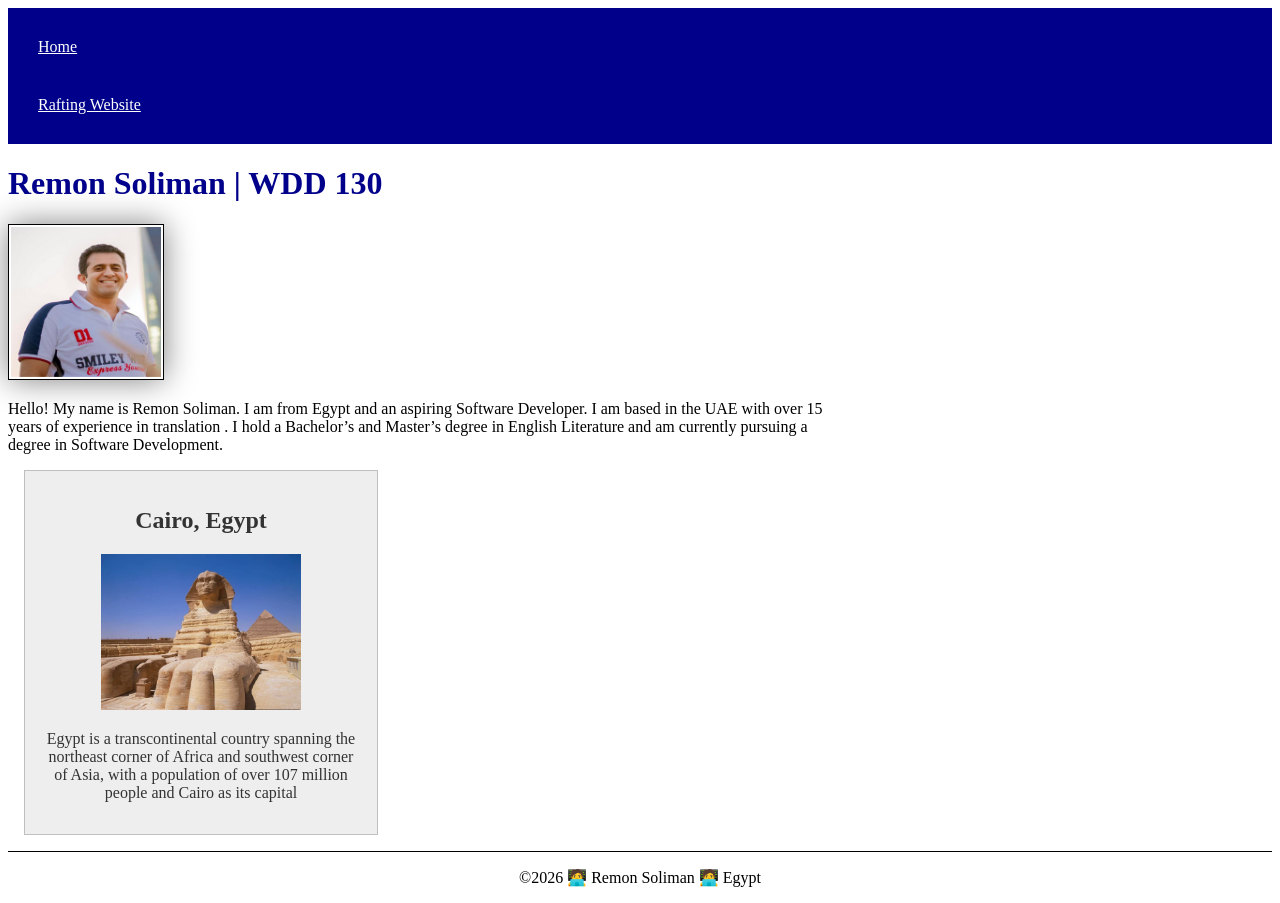
<file: index.html>
<!DOCTYPE html>
<html lang="en">

<head>
    <meta charset="UTF-8">
    <meta name="viewport" content="width=device-width, initial-scale=1.0">
    <meta name="description"
        content="Explore WDD 130 Web Fundamentals project files, HTML and CSS practice exercises, and web development course progress.">
    <meta name="author" content="Remon Soliman">
    <title>Remon Soliman | WDD 130</title>
    <link rel="stylesheet" href="styles/styles.css">
</head>

<body>
    <header>
        <nav>
            <a href="#">Home</a>
            <a href="wwr/">Rafting Website</a>
        </nav>
    </header>
    <main>
        <h1>Remon Soliman | WDD 130</h1>
        <img src="images/profile.jpg" alt="Remon Soliman" width="200">
        <p>Hello! My name is Remon Soliman. I am from Egypt and an aspiring Software Developer. I am
            based in the UAE with over 15 years of
            experience in translation . I hold a Bachelor’s and Master’s degree in
            English Literature and am currently pursuing a degree in Software Development.</p>
    </main>
    <aside>
        <h2>Cairo, Egypt</h2>
        <img src="images/great-sphinx-pyramid.webp" alt="Prymaids and Sphinx">
        <p>Egypt is a transcontinental country spanning the northeast corner of Africa and southwest corner of Asia,
            with a population of over 107 million people and Cairo as its capital</p>
    </aside>
    <footer>
        <p>&copy;2026 🧑‍💻 Remon Soliman 🧑‍💻 Egypt</p>
    </footer>
</body>

</html>
</file>
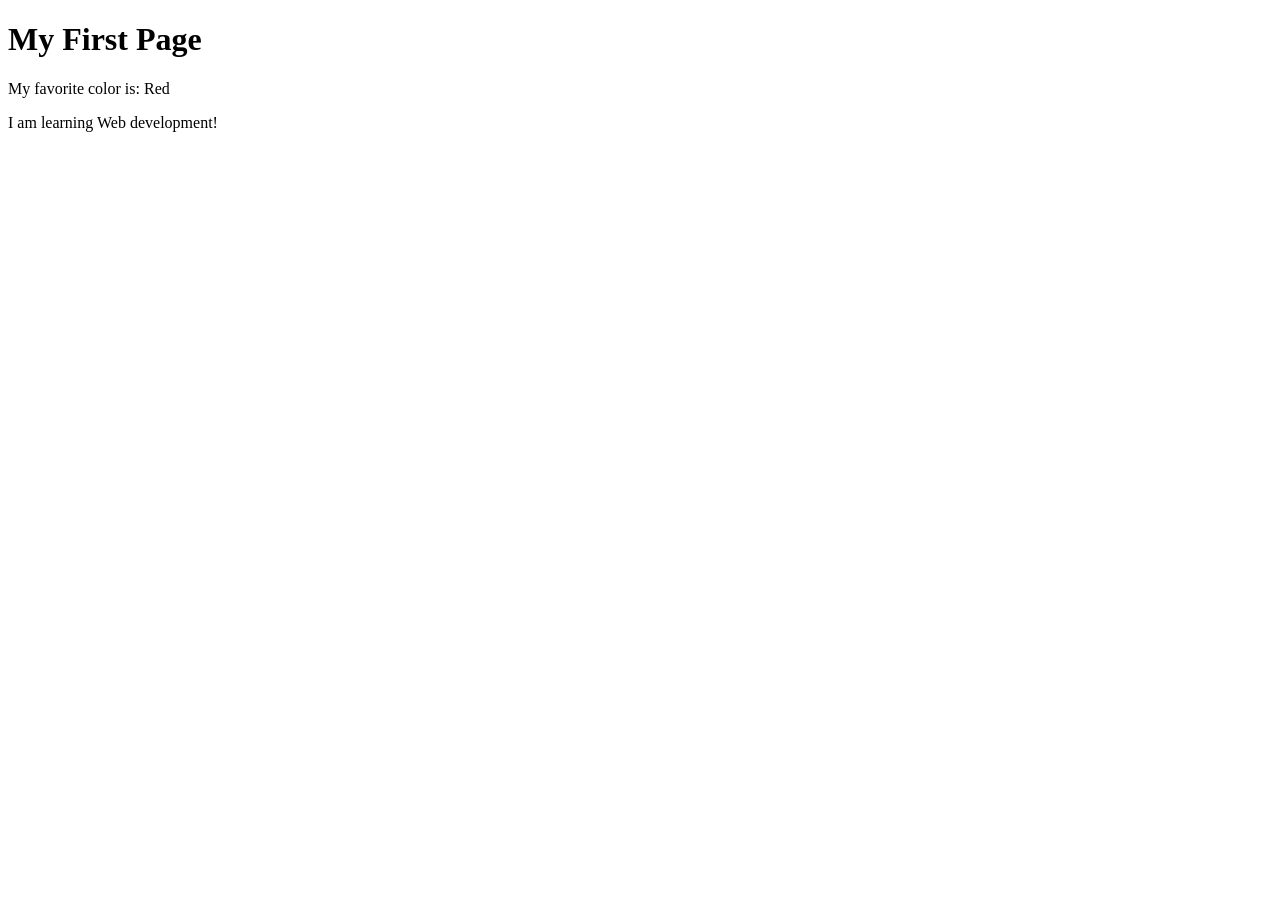
<file: week01/first-page.html>
<!DOCTYPE html>
<html lang="en">

<head>
    <meta charset="UTF-8">
    <meta name="viewport" content="width=device-width, initial-scale=1.0">
    <title>My First Page</title>
</head>

<body>
    <h1>My First Page</h1>
    <p>My favorite color is: Red</p>
    <p>I am learning Web development!</p>
</body>

</html>
</file>
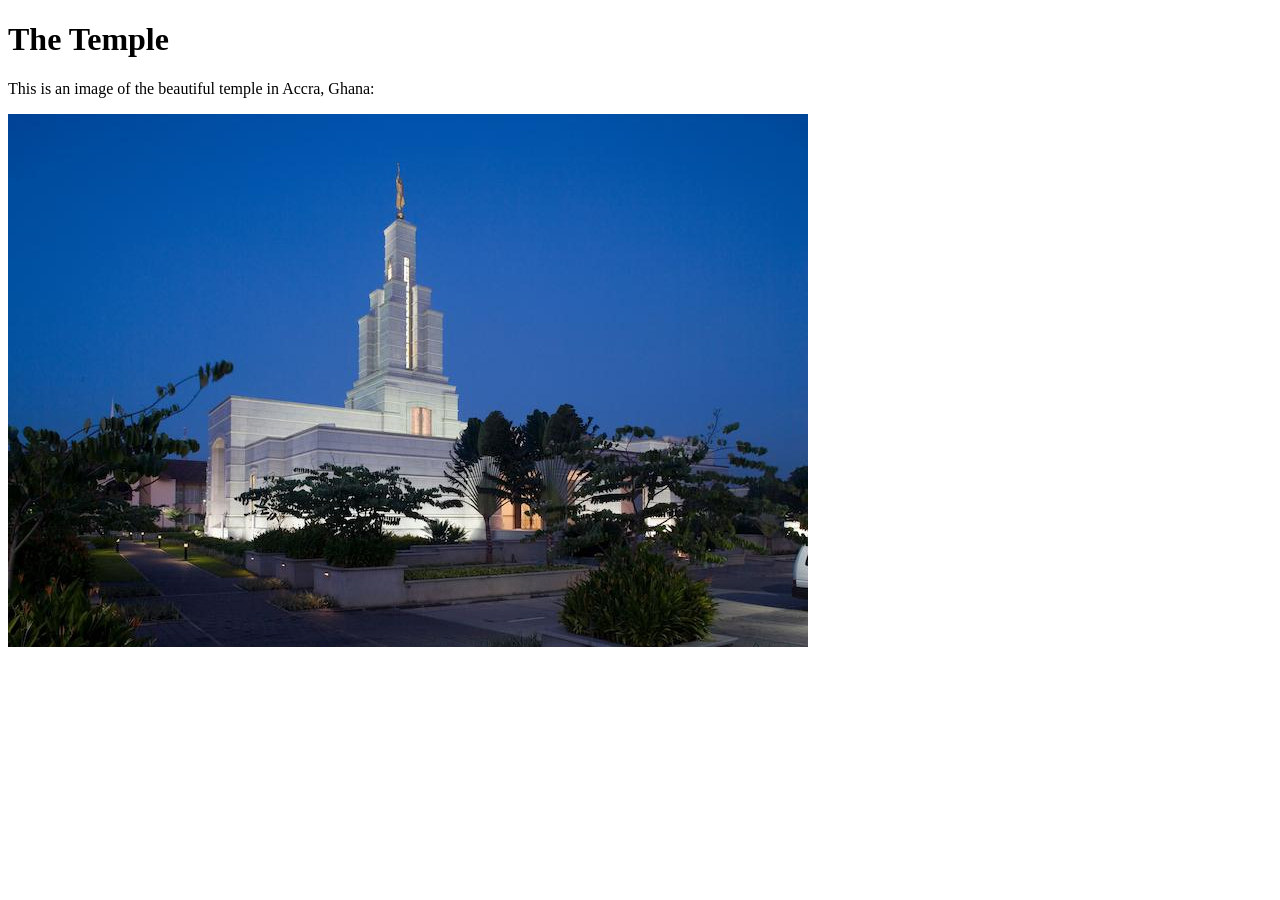
<file: week01/images-solution.html>
<!DOCTYPE html>
<html lang="en">
<head>
    <meta charset="UTF-8">
    <meta name="viewport" content="width=device-width, initial-scale=1.0">
    <title>Temple Image</title>
</head>
<body>
    <h1>The Temple</h1>
    <p>This is an image of the beautiful temple in Accra, Ghana:</p>
    <img src="images/temple-small.jpg" alt="The Accra Ghana Temple">
    
</body>
</html>
</file>
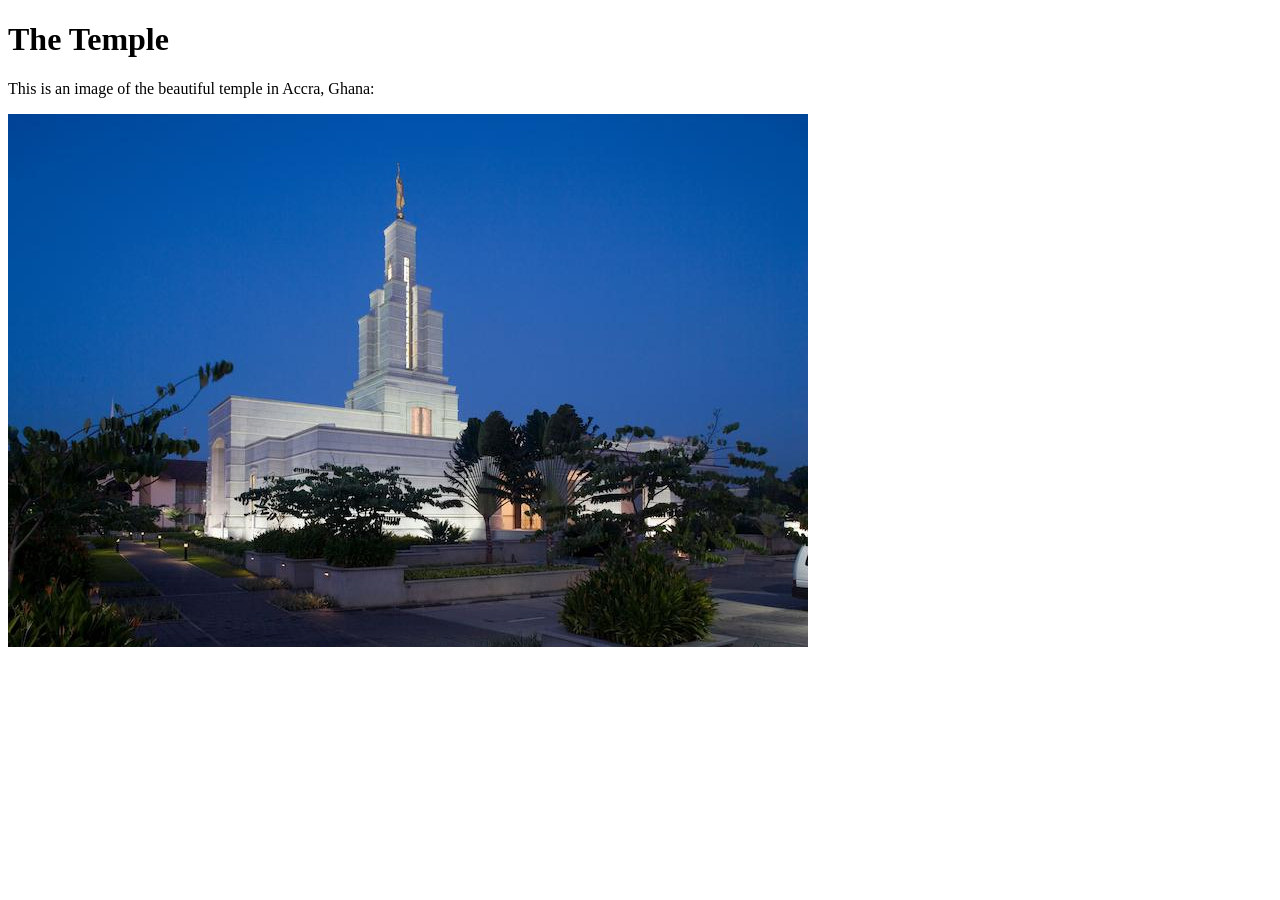
<file: week01/images.html>
<!DOCTYPE html>
<html lang="en">

<head>
    <meta charset="UTF-8">
    <meta name="viewport" content="width=device-width, initial-scale=1.0">
    <title>Temple Image</title>
</head>

<body>
    <h1>The Temple</h1>
    <p>This is an image of the beautiful temple in Accra, Ghana:</p>
    <img src="images/temple-small.jpg" alt="The Accra Ghana Temple">

</body>

</html>
</file>
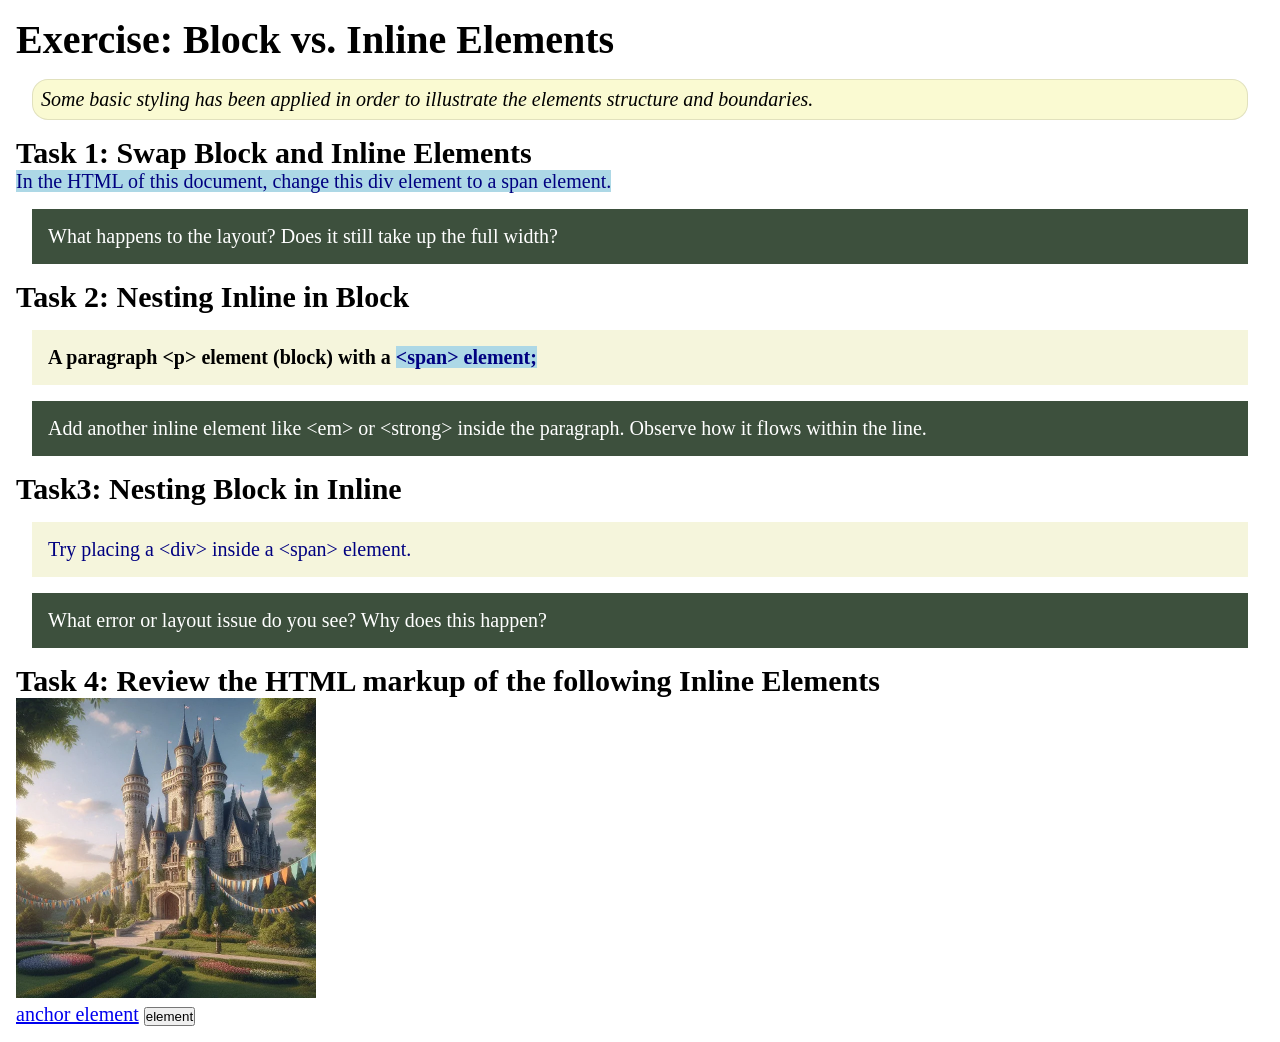
<file: week02/block-vs-inline.html>
<!DOCTYPE html>
<html lang="en">

<head>
    <meta charset="UTF-8">
    <meta name="viewport" content="width=device-width, initial-scale=1.0">
    <title>Exercise: Block vs. Inline Elements</title>
    <link rel="stylesheet" href="styles/block-vs-inline.css">
</head>

<body>
    <main>
        <h1>Exercise: Block vs. Inline Elements</h1>
        <p class="note">Some basic styling has been applied in order to illustrate the elements structure and
            boundaries.</p>

        <h2>Task 1: Swap Block and Inline Elements</h2>
        <span>In the HTML of this document, change this div element to a span element.</span>

        <p class="question">What happens to the layout? Does it still take up the full width?</p>

        <h2>Task 2: Nesting Inline in Block</h2>
        <p><strong>A paragraph &lt;p&gt; element (block) with a <span>&lt;span&gt; element;</strong></span></p>
        <p class="question">Add another inline element like &lt;em&gt; or &lt;strong&gt; inside the paragraph. Observe
            how it flows within the line.</p>

        <h2>Task3: Nesting Block in Inline</h2>
        <span>
            <div>Try placing a &lt;div&gt; inside a &lt;span&gt; element.</div>
        </span>
        <p class="question">What error or layout issue do you see? Why does this happen?</p>


        <h2>Task 4: Review the HTML markup of the following Inline Elements</h2>
        <img src="images/castle.webp" alt="placeholder image (images are inline)" width="300" height="300">
        <a href="https://churchofjesuschrist.org"><br>anchor element</a>
        <button type="button" &lt;button&gt;>element</button>
    </main>
</body>

</html>
</file>
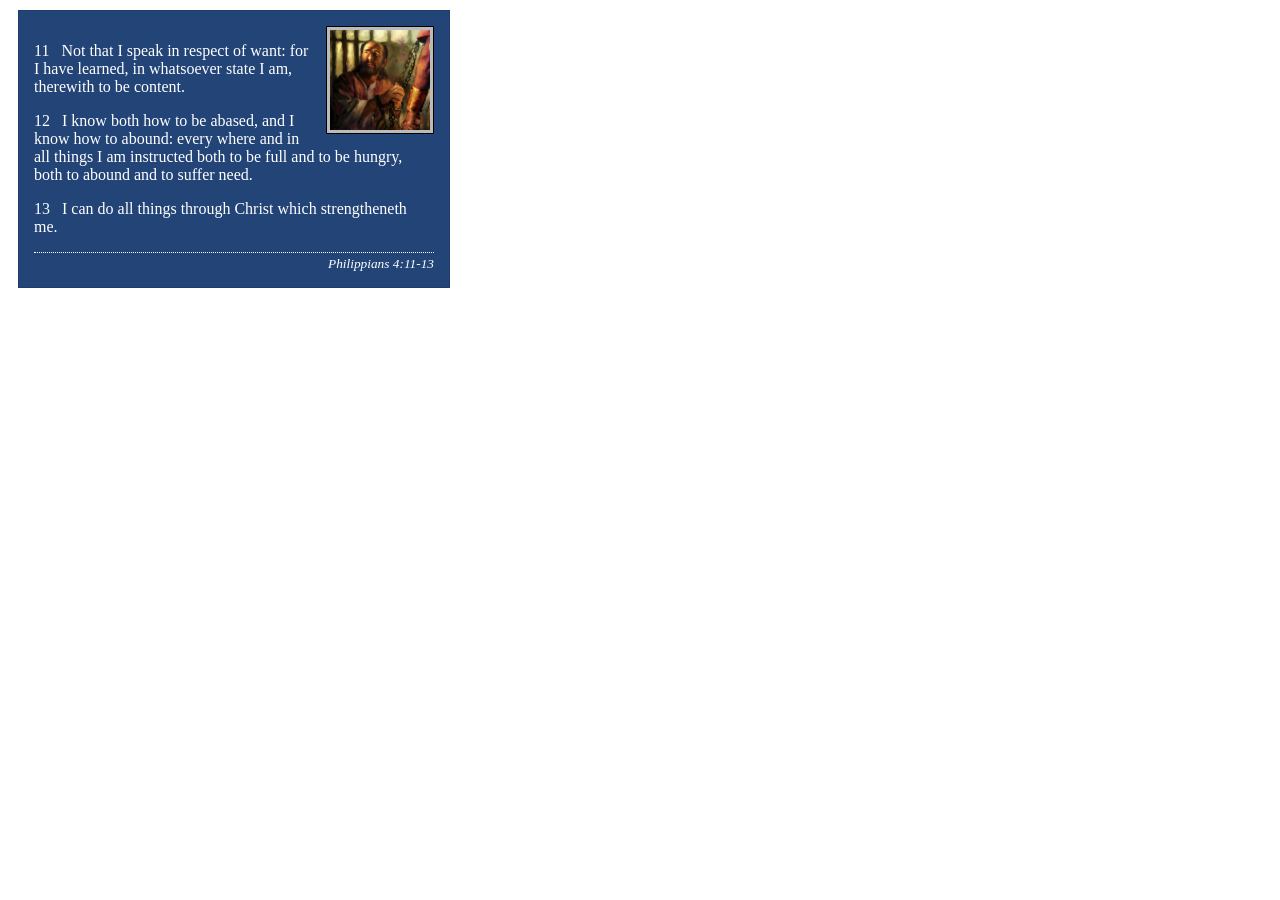
<file: week02/box-model-solution.html>
<!DOCTYPE html>
<html lang="en">
<head>
    <meta charset="UTF-8">
    <meta name="viewport" content="width=device-width, initial-scale=1.0">
    <title>Box Model Activity</title>
    <link rel="stylesheet" href="styles/box-model-solution.css">
</head>
<body>
    <main>
        <div class="callout">
            <img src="images/apostle-paul-imprisoned.webp" alt="Paul the Apostle - Imprisoned in Rome" width="200" height="200">
            <blockquote>
                <p>11 &nbsp; Not that I speak in respect of want: for I have learned, in whatsoever state I am, therewith to be content.</p>
                <p>12 &nbsp; I know both how to be abased, and I know how to abound: every where and in all things I am instructed both to be full and to be hungry, both to abound and to suffer need.</p>
                <p>13 &nbsp; I can do all things through Christ which strengtheneth me.</p>
            </blockquote>
            <cite>Philippians 4:11-13</cite>
        </div>
    </main>
</body>
</html>
</file>
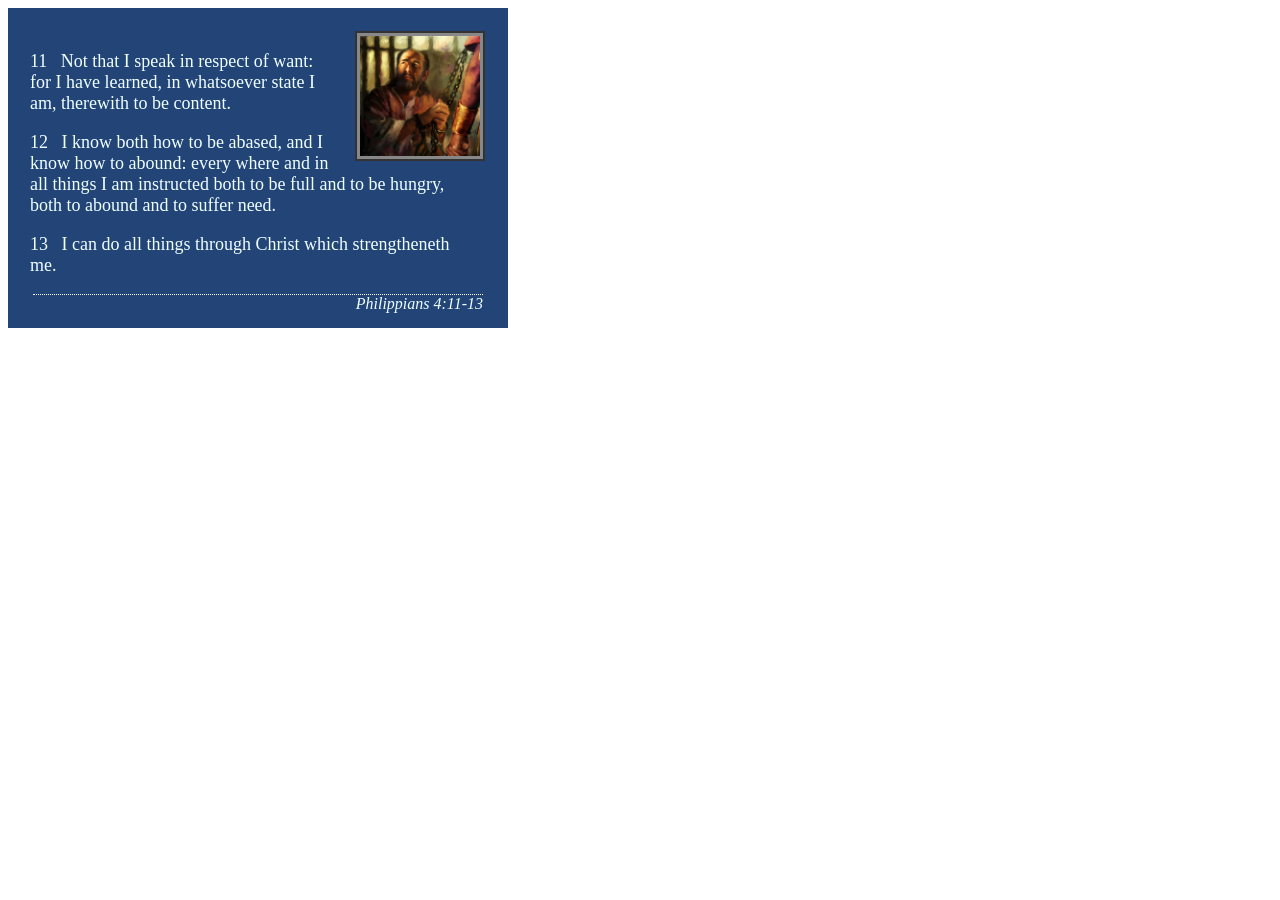
<file: week02/box-model.html>
<!DOCTYPE html>
<html lang="en">

<head>
    <meta charset="UTF-8">
    <meta name="viewport" content="width=device-width, initial-scale=1.0">
    <title>Box Model Activity</title>
    <link rel="stylesheet" href="styles/box-model.css">
</head>

<body>
    <main>
        <div class="callout">
            <img src="images/apostle-paul-imprisoned.webp" alt="Paul the Apostle - Imprisoned in Rome" width="200"
                height="200">
            <blockquote>
                <p>11 &nbsp; Not that I speak in respect of want: for I have learned, in whatsoever state I am,
                    therewith to be content.</p>
                <p>12 &nbsp; I know both how to be abased, and I know how to abound: every where and in all things I am
                    instructed both to be full and to be hungry, both to abound and to suffer need.</p>
                <p>13 &nbsp; I can do all things through Christ which strengtheneth me.</p>
            </blockquote>
            <cite>Philippians 4:11-13</cite>
        </div>
    </main>
</body>

</html>
</file>
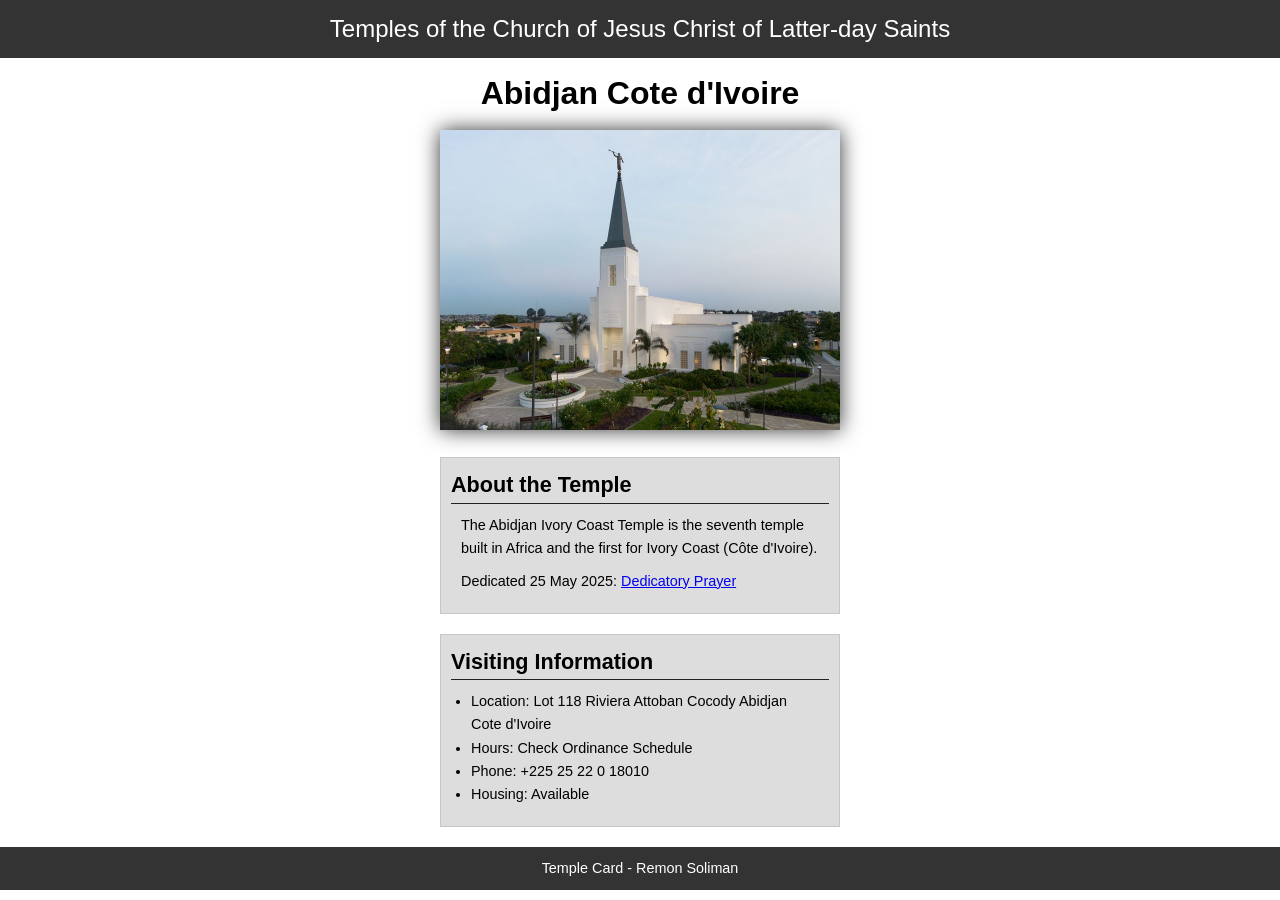
<file: week02/temple.html>
<!DOCTYPE html>
<html lang="en">

<head>
    <meta charset="UTF-8">
    <meta name="viewport" content="width=device-width, initial-scale=1.0">
    <title>Temple Card - Abidjan Cote d'Ivoire</title>
    <link rel="stylesheet" href="styles/temple.css">
</head>

<body>
    <header>
        <p>Temples of the Church of Jesus Christ of Latter-day Saints</p>
    </header>
    <main>
        <h1>Abidjan Cote d'Ivoire</h1>
        <picture>
            <img src="images/abidjan-ivory-coast.jpeg" alt="Abidjan Cote d'Ivoire Temple">
        </picture>
        <section>
            <h2>About the Temple</h2>
            <p>The Abidjan Ivory Coast Temple is the seventh temple built in Africa and the first for Ivory Coast (Côte
                d'Ivoire).</p>
            <p>Dedicated 25 May 2025: <a
                    href="https://www.churchofjesuschrist.org/temples/dedicatory-prayer/abidjan-ivory-coast-temple/2025-05-25?lang=eng"
                    target="_blank" rel="noopener noreferrer">Dedicatory Prayer</a></p>
        </section>
        <section>
            <h2>Visiting Information</h2>
            <ul>
                <li>Location: Lot 118 Riviera Attoban Cocody Abidjan Cote d'Ivoire</li>
                <li>Hours: Check Ordinance Schedule</li>
                <li>Phone: +225 25 22 0 18010</li>
                <li>Housing: Available</li>
            </ul>
        </section>
    </main>
    <footer>
        <p>Temple Card - Remon Soliman</p>
    </footer>
</body>

</html>
</file>
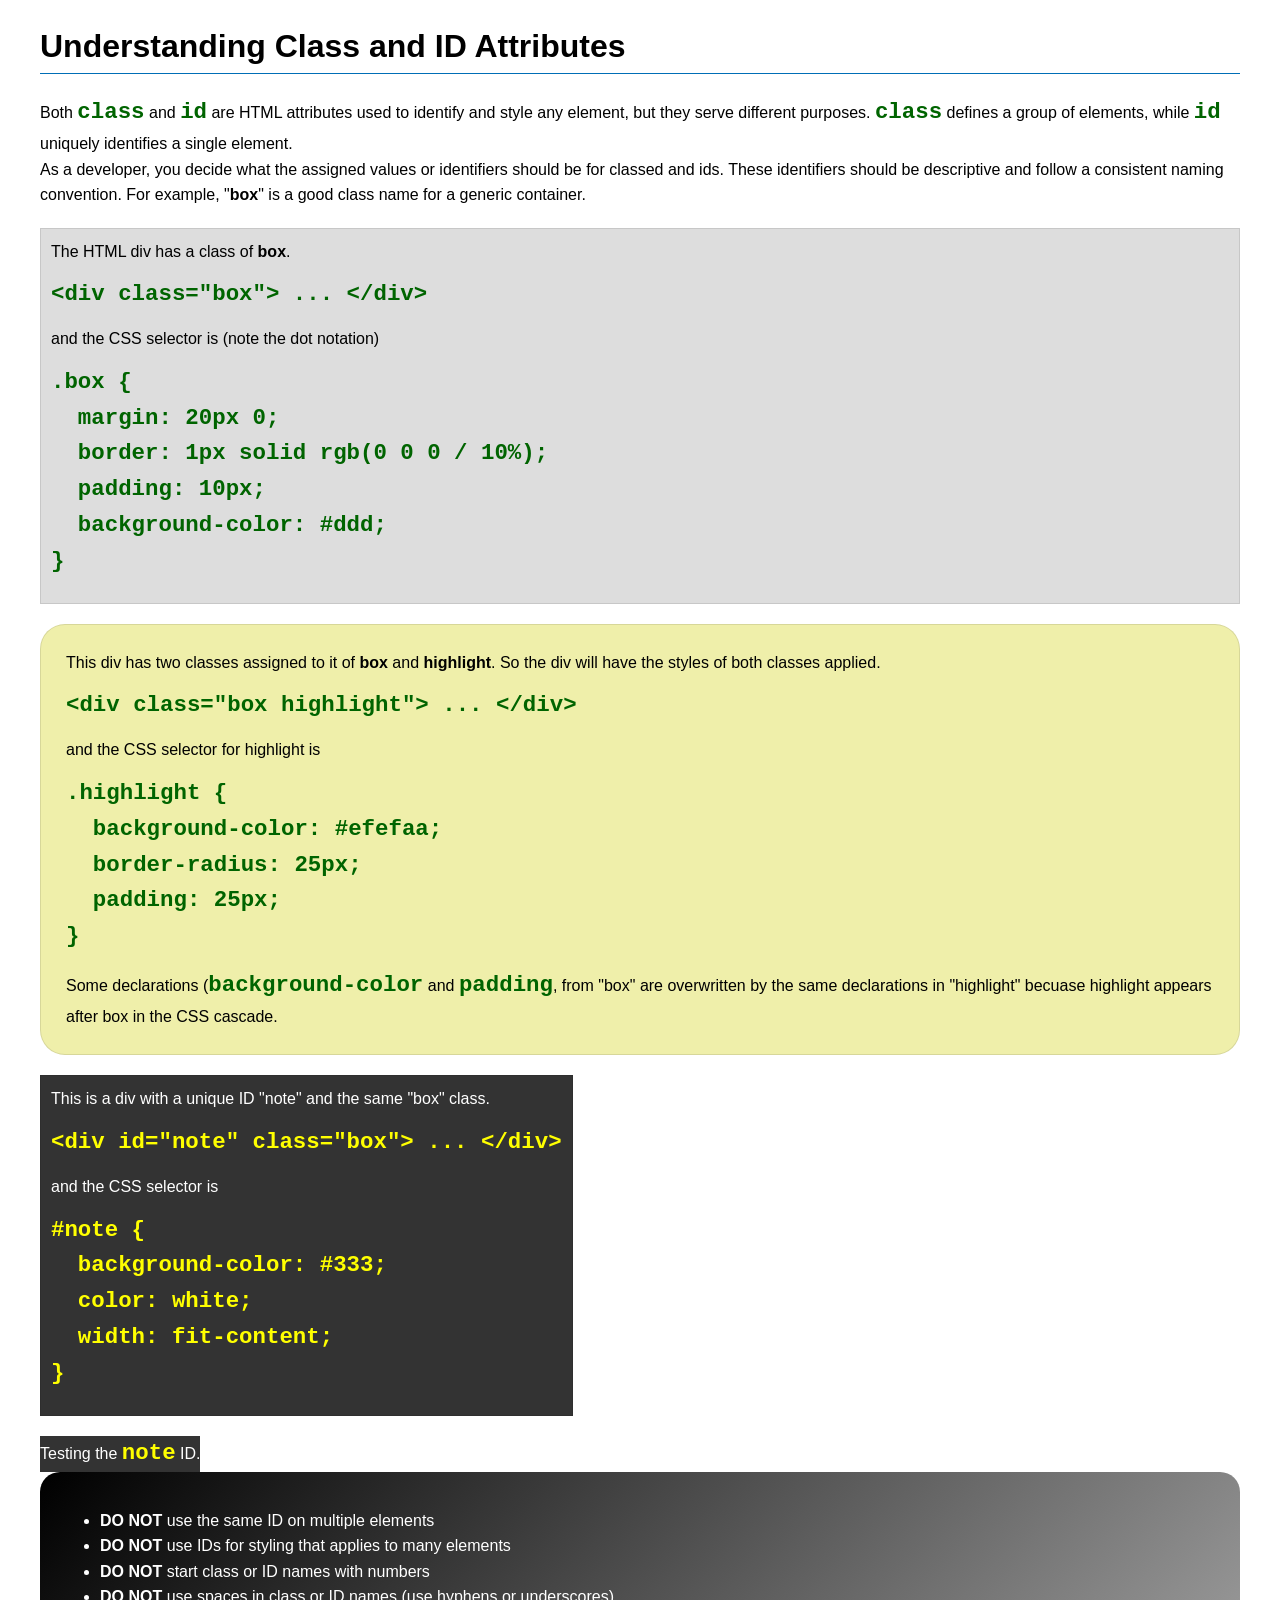
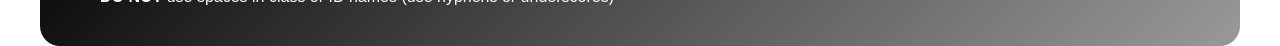
<file: week03/class-and-id.html>
<!DOCTYPE html>
<html lang="en">

<head>
    <meta charset="UTF-8">
    <meta name="viewport" content="width=device-width, initial-scale=1.0">
    <title>Class vs ID Attributes</title>
    <link rel="stylesheet" href="styles/class-and-id.css">
</head>

<body>
    <h1>Understanding Class and ID Attributes</h1>
    <p>Both <code>class</code> and <code>id</code> are HTML attributes used to identify and style any element, but they
        serve different purposes. <code>class</code> defines a group of elements, while <code>id</code> uniquely
        identifies a single element.</p>
    <p>As a developer, you decide what the assigned values or identifiers should be for classed and ids. These
        identifiers should be
        descriptive and follow a consistent naming convention. For example, "<strong>box</strong>" is a good class name
        for a generic container.</p>
    <div class="box">
        <p>The HTML div has a class of <strong>box</strong>.</p>
        <pre><code class="html">&lt;div class="box"&gt; ... &lt;/div&gt;</code></pre>
        and the CSS selector is (note the dot notation)
        <pre><code class="css">.box {
  margin: 20px 0;
  border: 1px solid rgb(0 0 0 / 10%);
  padding: 10px;
  background-color: #ddd; 
}</code></pre>
    </div>

    <div class="box highlight">
        <p>This div has two classes assigned to it of <strong>box</strong> and <strong>highlight</strong>. So the div
            will have the styles of both classes applied.</p>
        <pre><code class="html">&lt;div class="box highlight"&gt; ... &lt;/div&gt;</code></pre>
        and the CSS selector for highlight is
        <pre><code class="css">.highlight {
  background-color: #efefaa;
  border-radius: 25px;
  padding: 25px;
}</code></pre>
<p>Some declarations (<code>background-color</code> and <code>padding</code>, from "box" are overwritten by the same declarations in "highlight" becuase highlight appears after box in the CSS cascade.</p>
    </div>

    <div id="note" class="box">
        <p>This is a div with a unique ID "note" and the same "box" class.</p>
        <pre><code class="html">&lt;div id="note" class="box"&gt; ... &lt;/div&gt;</code></pre>
        and the CSS selector is
        <pre><code class="css">#note {
  background-color: #333;
  color: white;
  width: fit-content;
}</code></pre>
    </div>

    <div id="note">
        <p>Testing the <code>note</code> ID.</p>
    </div>

    <section id="best-practice">
        <ul>
            <li><strong>DO NOT</strong> use the same ID on multiple elements</li>
            <li><strong>DO NOT</strong> use IDs for styling that applies to many elements</li>
            <li><strong>DO NOT</strong> start class or ID names with numbers</li>
            <li><strong>DO NOT</strong> use spaces in class or ID names (use hyphens or underscores)</li>
        </ul>
    </section>




</body>

</html>
</file>
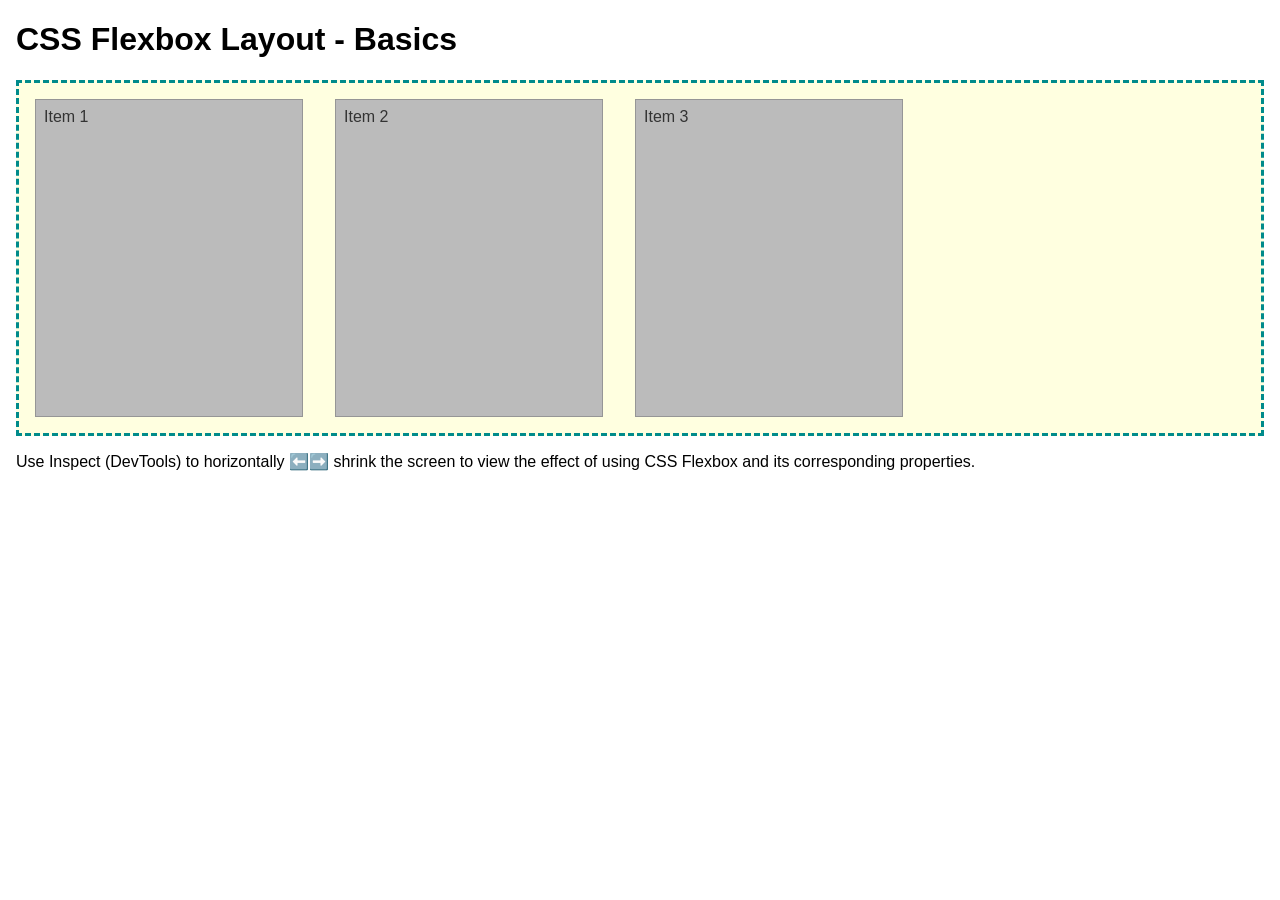
<file: week04/flexbox-layout.html>
<!DOCTYPE html>
<html lang="en">
<head>
    <meta charset="UTF-8">
    <meta name="viewport" content="width=device-width, initial-scale=1.0">
    <title>CSS Flexbox Layout - Basics</title>
    <link rel="stylesheet" href="styles/flexbox.css">
</head>
<body>
    <main>
        <h1>CSS Flexbox Layout - Basics</h1>
        <div class="flex-container">
            <div class="flex-item item1">Item 1</div>
            <div class="flex-item item2">Item 2</div>
            <div class="flex-item item3">Item 3</div>
        </div>
        <p>Use Inspect (DevTools) to horizontally ⬅️➡️ shrink the screen to view the effect of using CSS Flexbox and its corresponding properties.</p>
    </main>
</body>
</html>
</file>
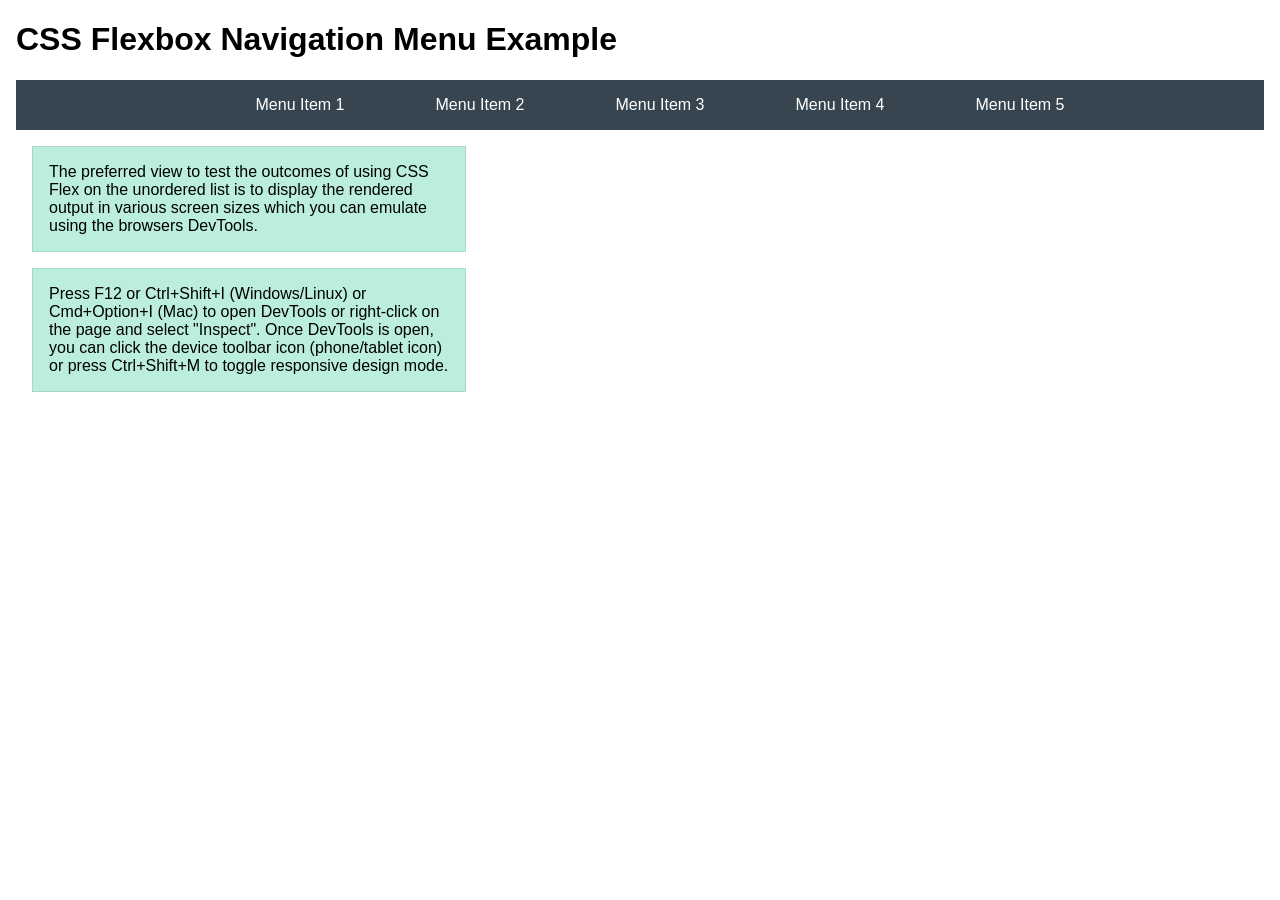
<file: week04/flexbox-menu.html>
<!DOCTYPE html>
<html lang="en">
<head>
    <meta charset="UTF-8">
    <meta name="viewport" content="width=device-width, initial-scale=1.0">
    <title>CSS Flexbox - Navigation Menu</title>
    <link rel="stylesheet" href="styles/flexbox-menu.css">
</head>
<body>
    <main>
        <h1>CSS Flexbox Navigation Menu Example</h1>
        <nav>
            <ul>
                <li><a href="#">Menu Item 1</a></li>
                <li><a href="#">Menu Item 2</a></li>
                <li><a href="#">Menu Item 3</a></li>
                <li><a href="#">Menu Item 4</a></li>
                <li><a href="#">Menu Item 5</a></li>
            </ul>
        </nav>
        <p>The preferred view to test the outcomes of using CSS Flex on the unordered list is to display the rendered output in various screen sizes which you can emulate using the browsers DevTools.</p>

        <p>Press F12 or Ctrl+Shift+I (Windows/Linux) or Cmd+Option+I (Mac) to open DevTools or right-click on the page and select "Inspect". Once DevTools is open, you can click the device toolbar icon (phone/tablet icon) or press Ctrl+Shift+M to toggle responsive design mode.</p>

                      
        
    </main>
</body>
</html>
</file>
<file: styles/styles.css>
main {
    max-width: 840px;
}

main img {
    width: 150px;
    height: auto;
    border: 1px solid black;
    padding: 2px;
    box-shadow: 0 0 30px gray;
}

nav {
    background-color: darkblue;
    padding: 10px;
}

nav a {
    color: white;
    display: block;
    padding: 20px;
}

h1 {
    color: darkblue;
}

p {
    padding: 0;
}

aside {
    width: 20rem;
    margin: 1rem;
    border: 1px solid rgb(0 0 0 / 0.2);
    padding: 1rem;
    background-color: #eee;
    color: #333;
    text-align: center;
}

aside img {
    width: 200px;
    height: auto;
}

footer {
    margin-top: 15px;
    border-top: 1px solid #000;
    text-align: center;
}
</file>
<file: week02/styles/block-vs-inline.css>
* {
    margin: 0;
    padding: 0;
}

body {
    font-size: 20px;
    margin: 1rem;
}

p,
div {
    background-color: beige;
    margin: 1rem;
    padding: 1rem;
}

span {
    color: navy;
    background-color: lightblue;
}

code {
    margin: 0;
    padding: 0;
    color: green;
    font-size: 1.2rem;
}

.note {
    font-style: italic;
    background-color: lightgoldenrodyellow;
    border-radius: 1rem;
    border: 1px solid rgb(0 0 0 / 10%);
    margin: 1rem;
    padding: .5rem;
}

.question {
    background-color: #3d503d;
    color: #fff;
}
</file>
<file: week02/styles/box-model-solution.css>
.callout {
    max-width: 400px;
    margin: 10px;
    border: 1px solid rgba(0, 0, 0, .1);
    padding: 15px;
    background-color: #247;
    color: #fff;
}

.callout img {
    float: right;
    margin: 0 0 10px 15px;
    border: 1px solid #000;
    padding: 3px;
    background-color: #bbb;
    width: 100px;
    height: auto;

}

blockquote {
    margin: 0;
}

cite {
    display: block;
    border-top: 1px dotted #fff;
    padding-top: 3px;
    text-align: right;
    font-size: smaller;
}
</file>
<file: week02/styles/box-model.css>
.callout {
    background-color: #224477;
    color: azure;
    max-width: 500px;
    width: 100%;
    height: 320px;
    padding: 25px;
    font-family: Georgia, 'Times New Roman', Times, serif;
    box-sizing: border-box;
}

.callout img {
    float: right;
    padding: 25px;
    width: 120px;
    height: 120px;
    padding: 0;
    border: 3px solid #888888;
    outline: 2px solid #333333;
    margin-left: 20px;

}

blockquote {
    font-size: 18px;
    margin-right: 4px;
    margin-left: -3px;
}

cite {
    border-top: 1px dotted #ffffff;
    width: 100%;
    float: right;
    text-align: right;

}
</file>
<file: week02/styles/temple.css>
* {
    margin: 0;
    padding: 0;
    box-sizing: border-box;
}

body {
    font-family: Arial, Helvetica, sans-serif;
    line-height: 1.6;
}

header,
footer {
    background-color: #333333;
    color: #ffffff;
    padding: 10px;
    text-align: center;
    font-size: 1.5rem;
}

main {
    width: 400px;
    margin: 0 auto;
}

h1 {
    margin: 10px;
    text-align: center;
}

h2 {
    border-bottom: 1px solid #222;
}

img {
    width: 100%;
    height: auto;
    box-shadow: 0px 0px 20px #333333;
}

section {
    margin: 20px 0;
    border: 1px solid rgb(0 0 0 / 10%);
    padding: 10px;
    background-color: rgba(221, 221, 221, 1);
    font-size: .9rem;
}

section p {
    margin: 10px;
}

ul {
    margin: 10px 20px;
}

footer {
    font-size: .9rem;
}
</file>
<file: week03/styles/class-and-id.css>
body {
    font-family: Arial, sans-serif;
    line-height: 1.6;
    margin: 0;
    padding: 0 40px;
}

h1 {
    border-bottom: 1px solid rgb(0 110 182);
    padding-bottom: 0;
}



p {
    margin: 0;
}

code {
    color: darkgreen;
    font-weight: 700;
    font-size: 1.4rem;
}

/* Class examples - can be reused */

.box {
    margin: 20px 0;
    border: 1px solid rgb(0 0 0 / 10%);
    padding: 10px;
    background-color: #ddd; /* this is shorthand for #dddddd */
}

.highlight {
    background-color: #efefaa;
    border-radius: 25px;
    padding: 25px;
}

/* ID examples - should be unique */

#note {
    background-color: #333;
    color: white;
    width: fit-content;
}

#note code {
    color: yellow;
}

#best-practice {
    background: linear-gradient(135deg, #000 0%, #999 100%);
    color: white;
    border-radius: 20px;
    padding: 20px
}
</file>
<file: week04/styles/flexbox.css>
body {
    font-family: Helvetica, Arial, sans-serif;
    margin: 1rem;
}

.flex-container {
    border: 3px dashed darkcyan;
    background-color: lightyellow;
    display: flex;
    flex-wrap: wrap;
}

.flex-item {
    width: 250px;
    margin: 1rem;
    border: 1px solid rgb(0 0 0 / 20%);
    padding: 0.5rem;
    background-color: #bbb;
    color: #333;
}

.item1 {
    min-height: 100px;
}

.item2 {
    min-height: 200px;
}

.item3 {
    min-height: 300px;
}
</file>
<file: week04/styles/flexbox-menu.css>
body {
    font-family: Helvetica, Arial, sans-serif;
    margin: 1rem;
}

nav {
    background-color: #36454f;
}

nav ul {
    list-style-type: none;
    display: flex;
    flex-wrap: wrap;
    max-width: 900px;
    margin: 0 auto;
    justify-content: space-around;
    align-items: center;
}

nav a {
    display: block;
    color: #fff;
    text-align: center;
    padding: 1rem;
    text-decoration: none;
}

p {
    margin: 1rem;
    border: 1px solid rgb(0 0 0 / 10%);
    padding: 1rem;
    background-color: #bed;
    max-width: 400px;
}

#devtools-btn {
    background-color: #36454f;
    color: white;
    border: none;
    padding: 12px 24px;
    margin: 1rem;
    font-size: 16px;
    font-family: Helvetica, Arial, sans-serif;
    border-radius: 4px;
    cursor: pointer;
    transition: background-color 0.3s ease;
}

#devtools-btn:hover {
    background-color: #4a5a6a;
}

#devtools-btn:active {
    background-color: #2a3a4a;
}
</file>
